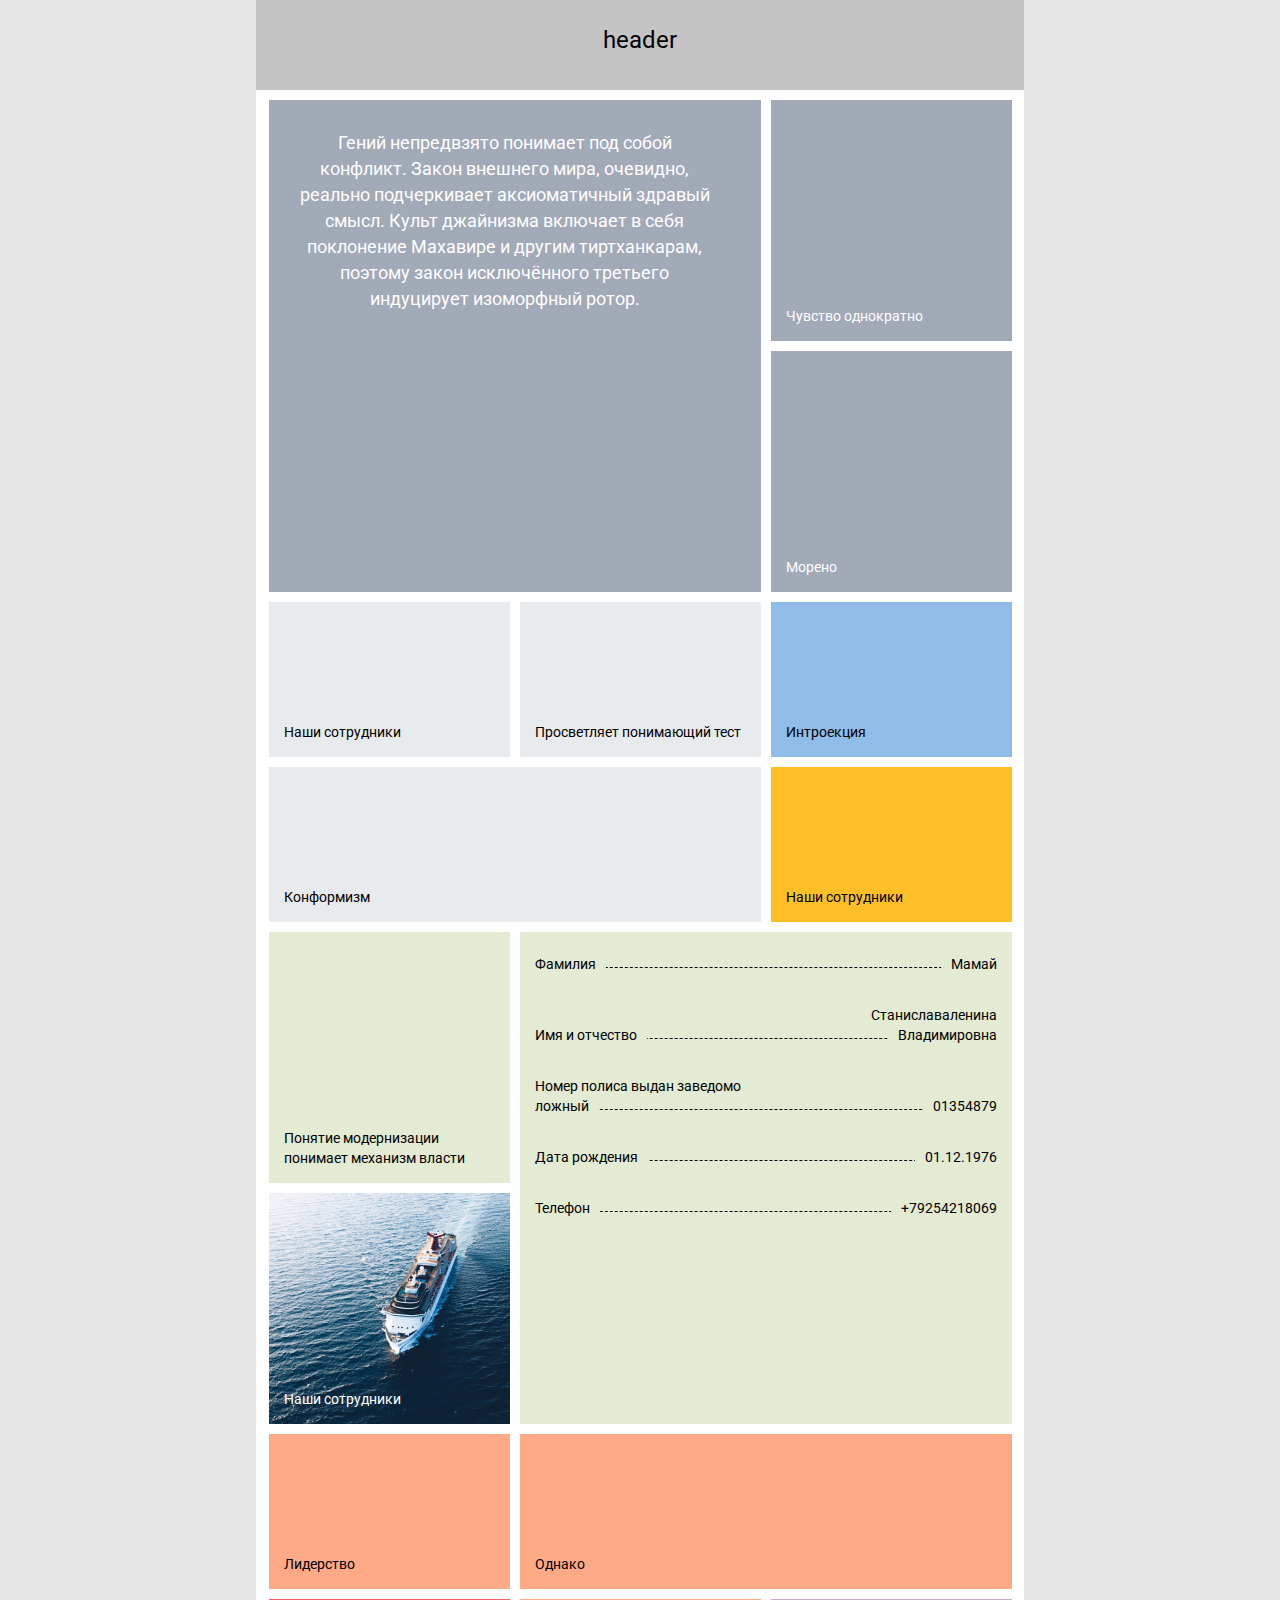
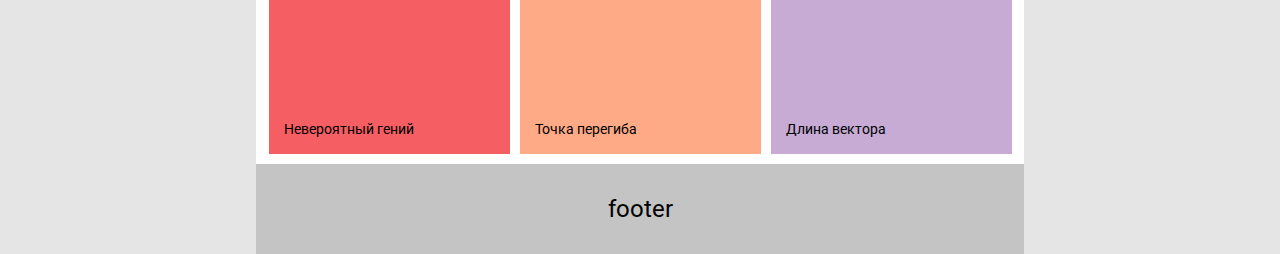
<file: index.html>
<!DOCTYPE html>
<html lang="ru">
    <head>
        <title>Тестовое задание для "idem"</title>
        <meta charset="utf-8">
        <meta name="viewport" content="width=device-width, initial-scale=1">
        <link href="https://fonts.googleapis.com/css?family=Roboto&display=swap&subset=cyrillic" rel="stylesheet">
        <link rel="stylesheet" href="style.css">
    </head>
    <body>
        <div class="main-container">
            <header class="page-header">
                <p class="page-header__text">
                    header
                </p>
            </header>
            <main class="page-main">
                <section class="staff">
                    <p class="staff__text">
                         Наши сотрудники
                    </p>
                </section>
                <section class="enlightenment">
                    <p class="enlightenment__text">
                        Просветляет понимающий тест
                    </p>
                </section>
                <section class="conformism">
                    <p class="conformism__text">
                        Конформизм
                    </p>
                </section>
                <section class="introjection">
                    <p class="introjection__text">
                        Интроекция
                    </p>
                </section>
                <section class="staff staff--orange">
                    <p class="staff__text">
                        Наши сотрудники
                    </p>
                </section>
                <div class="first-container">
                    <section class="modernization">
                        <p class="modernization__text">
                            Понятие модернизации понимает механизм власти
                        </p>
                    </section>
                    <section class="staff staff--changed">
                        <p class="staff__text staff__text--white">
                            Наши сотрудники
                        </p>
                    </section>
                </div>
                <section class="contact-information">
                        <dl class="contact-information__row">
                            <dt class="contact-information__data"><span class="contact-information__span">Фамилия</span></dt>
                            <dd class="contact-information__data contact-information__data--2"><span class="contact-information__span contact-information__span--2">Мамай</span></dd>
                        </dl>
                        <dl class="contact-information__row">
                            <dt class="contact-information__data"><span class="contact-information__span">Имя и отчество</span></dt>
                            <dd class="contact-information__data contact-information__data--2">Станиславаленина <span class="contact-information__span contact-information__span--2">Владимировна</span></dd>
                        </dl>
                        <dl class="contact-information__row">
                            <dt class="contact-information__data">Номер полиса выдан заведомо <span class="contact-information__span">ложный</span></dt>
                            <dd class="contact-information__data contact-information__data--2"><span class="contact-information__span contact-information__span--2">01354879</span></dd>
                        </dl>
                        <dl class="contact-information__row">
                            <dt class="contact-information__data"><span class="contact-information__span">Дата рождения</span></dt>
                            <dd class="contact-information__data contact-information__data--2"><span class="contact-information__span contact-information__span--2">01.12.1976</span></dd>
                        </dl>
                        <dl class="contact-information__row">
                            <dt class="contact-information__data"><span class="contact-information__span">Телефон</span></dt>
                            <dd class="contact-information__data contact-information__data--2"><span class="contact-information__span contact-information__span--2">+79254218069</span></dd>
                        </dl>
                </section>
                <section class="jainism">
                    <p class="jainism__text">
                        Гений непредвзято понимает под собой конфликт. Закон внешнего мира, очевидно, реально подчеркивает аксиоматичный здравый смысл. Культ джайнизма включает в себя поклонение Махавире и другим тиртханкарам, поэтому закон исключённого третьего индуцирует изоморфный ротор.
                    </p>
                </section>
                <div class="second-container">
                    <section class="feel">
                        <p class="feel__text">
                          Чувство однократно
                        </p>
                    </section>                
                    <section class="moreno">
                        <p class="moreno__text">
                            Морено
                        </p>
                    </section>
                </div>
                <section class="however">
                    <p class="however__text">
                        Однако
                    </p>
                </section>
                <section class="point">
                    <p class="point__text">
                        Точка перегиба
                    </p>
                </section>
                <section class="length">
                    <p class="length__text">
                        Длина вектора
                    </p>
                </section>
                <section class="lead">
                    <p class="lead__text">
                        Лидерство
                    </p>
                </section>
                <section class="genius">
                    <p class="genius__text">
                        Невероятный гений
                    </p>
                </section>
            </main>
            <footer class="page-footer">
                <p class="page-footer__text">
                    footer
            </p>
            </footer>
        </div>
    </body>
</html>
</file>
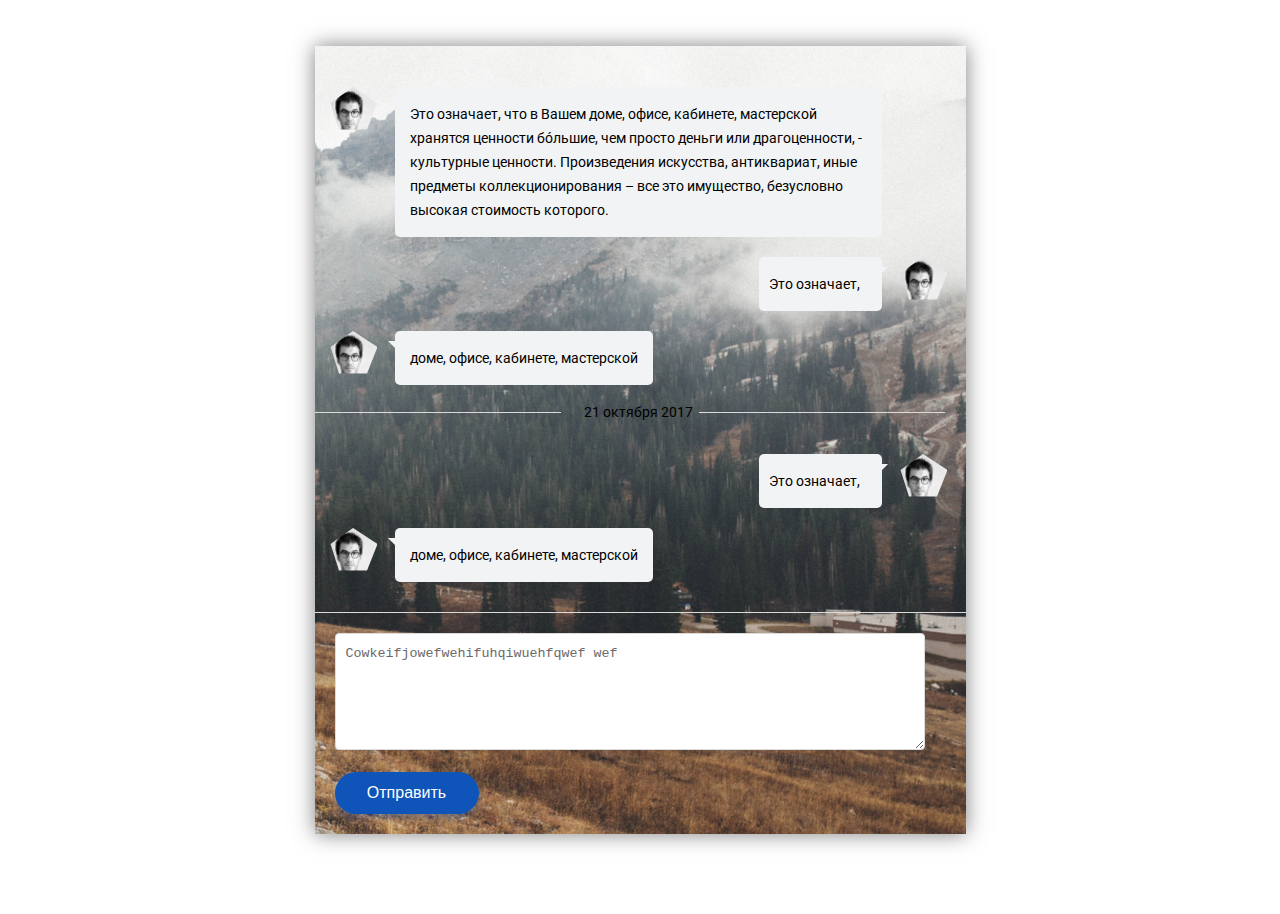
<file: frame/index.html>
<!DOCTYPE html>
<html lang="ru">
    <head>
        <title>Тестовое задание для "idem", диалог</title>
        <meta charset="utf-8">
        <link href="https://fonts.googleapis.com/css?family=Roboto&display=swap&subset=cyrillic" rel="stylesheet">
        <link rel="stylesheet" href="style.css">
    </head>
    <body>
        <section class="chat">
            <div class="chat__history">
                <div class="chat__first-person">
                    <div class="chat__photo">
                        <img src="img/photo.jpg" width="47" height="47">
                    </div>
                    <div class="chat__message">
                        <p class="chat__text">Это означает, что в Вашем доме, офисе, кабинете, мастерской хранятся ценности бóльшие, чем просто деньги или драгоценности, - культурные ценности. Произведения искусства, антиквариат, иные предметы коллекционирования – все это имущество, безусловно высокая стоимость которого.</p>
                    </div>                    
                </div>
                <div class="chat__second-person">
                    <div class="chat__message chat__message--second">
                        <p class="chat__text">Это означает,</p>
                    </div>
                    <div class="chat__photo chat__photo--second">
                        <img src="img/photo.jpg" width="47" height="47">
                    </div>              
                </div>
                <div class="chat__first-person">
                    <div class="chat__photo">
                        <img src="img/photo.jpg" width="47" height="47">
                    </div>
                    <div class="chat__message">
                        <p class="chat__text">доме, офисе, кабинете, мастерской</p>
                    </div>                    
                </div>
                <div class="chat__date">
                    <time>21 октября 2017</time>
                </div>
                <div class="chat__second-person">
                    <div class="chat__message chat__message--second">
                        <p class="chat__text">Это означает,</p>
                    </div>
                    <div class="chat__photo chat__photo--second">
                        <img src="img/photo.jpg" width="47" height="47">
                    </div>              
                </div>
                <div class="chat__first-person">
                    <div class="chat__photo">
                        <img src="img/photo.jpg" width="47" height="47">
                    </div>
                    <div class="chat__message">
                        <p class="chat__text">доме, офисе, кабинете, мастерской</p>
                    </div>                    
                </div>
            </div>
            <form class="chat__form">
                <textarea class="chat__textarea" name="message" rows="5" cols="70" placeholder="">Cowkeifjowefwehifuhqiwuehfqwef wef</textarea>
                <input class="chat__button" type="submit" value="Отправить">
            </form>
        </section>        
    </body>
</html>
</file>
<file: style.css>
html, body {
    min-width: 320px;
    margin: 0;
    padding: 0;

    font-family: 'Roboto', Arial, sans-serif;;
    font-size: 14px;
    line-height: 20px;
    color: #000000;

    background-color: #E5E5E5;
}
.main-container {
    width: 100%;
    margin: 0 auto;

    background-color: #ffffff;
}
.page-header {
    margin: 0 0 10px;
    padding: 30px 0 40px;

    text-align: center;

    background-color: #C4C4C4;
}
.page-header__text {
    margin: 0;
    padding: 0;

    font-size: 24px;
}
.page-main {
    display: flex;
    flex-wrap: wrap;
}
.staff {
    flex-grow: 2;

    width: 155px;
    margin: 0 10px 10px 0;
    padding: 120px 15px 15px 15px;
    box-sizing: border-box;

    background-color: #E8EBED;
}
.staff__text {
    margin: 0;
    padding: 0;
}
.enlightenment {
    display: flex;
    align-items: flex-end;
    flex-grow: 2;
    
    width: 155px;
    margin: 0 0 10px;
    padding: 100px 15px 15px;
    box-sizing: border-box;

    background-color: #E8EBED;
}
.enlightenment__text {
    margin: 0;
    padding: 0;
}
.conformism {
    display: flex;
    align-items: flex-end;
    flex-grow: 1;

    width: 100%;
    margin: 0 0 10px;
    padding: 120px 15px 15px;
    box-sizing: border-box;

    background-color: #E8EBED;
}
.conformism__text {
    margin: 0;
    padding: 0;
}
.introjection {
    flex-grow: 2;

    width: 155px;
    min-width: 40%;
    margin: 0 10px 10px 0;
    padding: 120px 15px 15px;
    box-sizing: border-box;

    background-color: #90BCE8;
}
.introjection__text {
    margin: 0;
    padding: 0;
}
.staff--orange {
    min-width: 40%;
    margin: 0 0 10px;
    background-color: #FEBF26;
}
.modernization {
    display: none;   
}
.modernization__text {
    margin: 0;
    padding: 0;
}
.staff--changed {
    display: none;
}
.staff--changed__text {
    margin: 0;
    padding: 0;
}
.contact-information {
    display: none;
}
.jainism {
    width: 65.98vw;
    height: 65.98vw;
    margin: 0 6.6px 10px 0;
    padding: 19.78px 10px 2px 10px;
    box-sizing: border-box;
    overflow-y: scroll;

    background-color: #A2A9B7;
}
.jainism__text {
    margin: 0;
    padding: 0;
    text-align: center;

    font-size: 18px;
    line-height: 26px;
    color: #ffffff;
}
.second-container {
    display: flex;
    flex-direction: column;
    justify-content: stretch;
    flex-grow: 2;

    width: 102.25px;
}
.feel {
    display: flex;
    align-items: flex-end;
    flex-grow: 2;

    margin: 0 0 6.57px;
    padding: 52px 10px 10px;
    box-sizing: border-box;

    background-color: #A2A9B7;
}
.feel__text {
    margin: 0;
    padding: 0;

    color: #ffffff;
}
.moreno {
    display: flex;
    align-items: flex-end;
    flex-grow: 2;

    margin: 0 0 10px;
    padding: 72.25px 10px 10px;
    box-sizing: border-box;

    background-color: #A2A9B7;
}
.moreno__text {
    margin: 0;
    padding: 0;

    color: #ffffff;
}
.however {
    display: flex;
    align-items: flex-end;
    flex-grow: 1;

    width: 100%;
    margin: 0 0 10px;
    padding: 120px 15px 15px;
    box-sizing: border-box;

    background-color: #FFAA87;
}
.however__text {
    margin: 0;
    padding: 0;
}
.point {
    flex-grow: 2;

    width: 155px;
    min-width: 45%;
    margin: 0 10px 10px 0;
    padding: 120px 15px 15px;
    box-sizing: border-box;

    background-color: #FFAA87;
}
.point__text {
    margin: 0;
    padding: 0;
}
.length {
    flex-grow: 2;

    width: 155px;
    min-width: 45%;
    margin: 0 0 10px;
    padding: 120px 15px 15px;
    box-sizing: border-box;

    background-color: #C7ABD4;
}
.length__text {
    margin: 0;
    padding: 0;
}
.lead {
    flex-grow: 2;

    width: 155px;
    margin: 0 10px 10px 0;
    padding: 120px 15px 15px;
    box-sizing: border-box;

    background-color: #FFAA87;
}
.lead__text {
    margin: 0;
    padding: 0;
}
.genius {
    display: flex;
    align-items: flex-end;
    flex-grow: 2;

    width: 155px;
    margin: 0 0 10px;
    padding: 100px 15px 15px;
    box-sizing: border-box;

    background-color: #F55E62;
}
.genius__text {
    margin: 0;
    padding: 0;
}
.page-footer {
    margin: 0;
    padding: 35px 0;

    text-align: center;

    background-color: #C4C4C4;
}
.page-footer__text {
    margin: 0;
    padding: 0;

    font-size: 24px;
}
@media (min-width: 481px) {
    .page-main {
        padding: 0 12px 0 13px;
    }
    .jainism {
        max-width: 492px;
        max-height: 492px;
        margin: 0 10px 10px 0;
        padding: 30px 46px 0 25px;
        overflow-y: auto;
    }
    
    .feel { 
        margin: 0 0 10px;
        padding: 15px 15px 15px;
    }
    .moreno {
        margin: 0 0 10px;
        padding: 15px 15px 15px;
    }
    .staff {
        flex-grow: 1;
        order: 3;

        width: 145.33px;
    }
    .enlightenment {
        flex-grow: 1;
        order: 4;
        
        width: 145.33px;
        margin: 0 10px 10px 0;
        padding: 100px 15px 15px;
    }
    .introjection {
        flex-grow: 1;
        order: 5;
        
        width: 145.33px;
        min-width: auto;
        margin: 0 0 10px 0;
    }
    .conformism {
        flex-grow: 2;
        order: 6;

        width: 300.66px;
        min-width: 62.6%;
        margin: 0 10px 10px 0;
    }
    .staff--orange {
        order: 7;

        min-width: 30.27%;
    }
    .first-container {
        display: flex;
        flex-direction: column;
        justify-content: stretch;
        align-items: stretch;
        flex-grow: 2;
        order: 8;
        
        width: 102.25px; 
        margin: 0 10px 10px 0;    
    }
    .modernization {
        display: flex;
        align-items: flex-end;
        flex-grow: 2;

        margin: 0 0 10px;
        padding: 15px 15px 15px;

        background-color: #E3EBD3;
    }
    .staff--changed {
        display: flex;
        align-items: flex-end;
        flex-grow: 2;
        
        width: auto;
        margin: 0;
        padding: 15px 15px 15px;

        color: #ffffff;
        background-image: url("img/image.jpg");
    }
    .staff--changed:hover {
        filter: blur(5px);
        cursor: pointer;
    }
    .contact-information {
        display: block;
        order: 9;

        width: 65.98vw;
        height: 65.98vw;
        max-width: 492px;
        max-height: 492px;
        margin: 0 0 10px;
        padding: 15px 15px 0;
        box-sizing: border-box;

        background-color: #E3EBD3;
    }
    .contact-information__row {
        display: flex;
        justify-content: space-between;
        align-items: flex-end;
        margin: 0 0 30px;
        padding: 0;
        border-bottom: 1px dashed black;
    }
    .contact-information__data {
        position: relative;
        max-width: 210px;
        bottom: -7px;
        vertical-align: bottom;
    }
    .contact-information__data--2 {
        position: relative;
        max-width: 131px;        
        bottom: -7px;
        text-align: end;
    }
    .contact-information__span {
        padding-right: 10px;
        background-color: #E3EBD3;
    }
    .contact-information__span--2 {
        padding-left: 10px;
        padding-right: 0px;
    }

    .lead {
        flex-grow: 1;
        order: 10;

        width: 145.33px; 
        min-width: 30.27%;      
    }
    .however {
        flex-grow: 2;
        order: 11;

        width: 300.66px;
        min-width: 62.6%;
        margin: 0 0 10px;
    }
    .genius {
        flex-grow: 1;
        order: 12;

        width: 145.33px;
        margin: 0 10px 10px 0;
    }
    .point {
        flex-grow: 1;
        order: 13;

        width: 145.33px;
        min-width: auto;
        margin: 0 10px 10px 0;
    }
    .length {
        flex-grow: 1;
        order: 14;

        width: 145.33px;
        min-width: auto;
        margin: 0 0 10px;
    }
    
}
@media (min-width: 768px) {
    .main-container {
        width: 768px;
        margin: 0 auto;
    }
}
</file>
<file: frame/style.css>
body {
    margin: 0;
    padding: 46px 0 80px;
    
    font-family: 'Roboto', Arial, sans-serif;;
    font-size: 14px;
    line-height: 24px;
    color: #000000;

    background-color: #ffffff;
}
.chat {
    width: 651px;
    margin: 0 auto;
    padding: 0;

    background-image: url(img/background.jpg);
    box-shadow: 0 0 20px 0 rgba(0, 0, 0, 0.5);
}
.chat__history {
    overflow-y: scroll;
    padding: 41px 19px 10px 15px;
    border-bottom: 1px solid #DBDBDB;
}
.chat__first-person {
    display: flex;

    margin-bottom: 20px;
    padding-right: 65px;
}
.chat__photo {
    margin-right: 18px;
    padding: 0;
    -webkit-clip-path: polygon(50% 0, 48px 16px, 37.5px 42.5px, 9.5px 42.5px, 1px 16px);
            clip-path: polygon(50% 0, 48px 16px, 37.5px 42.5px, 9.5px 42.5px, 1px 16px);
}
.chat__message {
    position: relative;
    padding: 15px;
    border-radius: 5px;

    background-color: #F1F3F5;
}
.chat__message::before {
    content: "";
    position: absolute;
    top: 5px;
    left: -5px;
    display: block;

    width: 0;
    height: 0;
    border: 5px solid transparent;
    border-bottom: 5px solid #F1F3F5;
    transform: rotate(45deg);
}
.chat__text {
    margin: 0;
    padding: 0;
}
.chat__second-person {
    display: flex;
    justify-content: flex-end;

    margin-bottom: 20px;
}
.chat__photo--second {
    margin-right: 0;
    margin-left: 18px;
}
.chat__message--second {
    padding: 15px 22px 15px 10px;
}
.chat__message--second::before {
    left: 117px;

    transform: rotate(-45deg);
}
.chat__date {
    position: relative;

    margin: -5px 0 30px;
    text-align: center;
}
.chat__date::before, .chat__date::after {
    content: "";
    position: absolute;
    top: 50%;
    left: -15px;

    display: block;
    width: 246px;
    height: 1px;
    background-color: #DBDBDB;
}
.chat__date::after {
    left: 369px;
}
.chat__form {
    padding: 20px 41px 20px 20px;
}
.chat__textarea {
    width: 568px;
    padding: 10px;
    margin-bottom: 15px;
    border: 1px solid #DBDBDB;
    border-radius: 4px;

    line-height: 19px;
    color: #696969;
}
.chat__button {
    margin: 0;
    padding: 9px 32.35px;
    border: 0;
    border-radius: 21px;

    font-size: 16px;
    line-height: 24px;
    color: #ffffff;

    background-color: #0F54B9;
    box-shadow: 0px 4px 6px rgba(15, 84, 185, 0.3);
}
</file>
